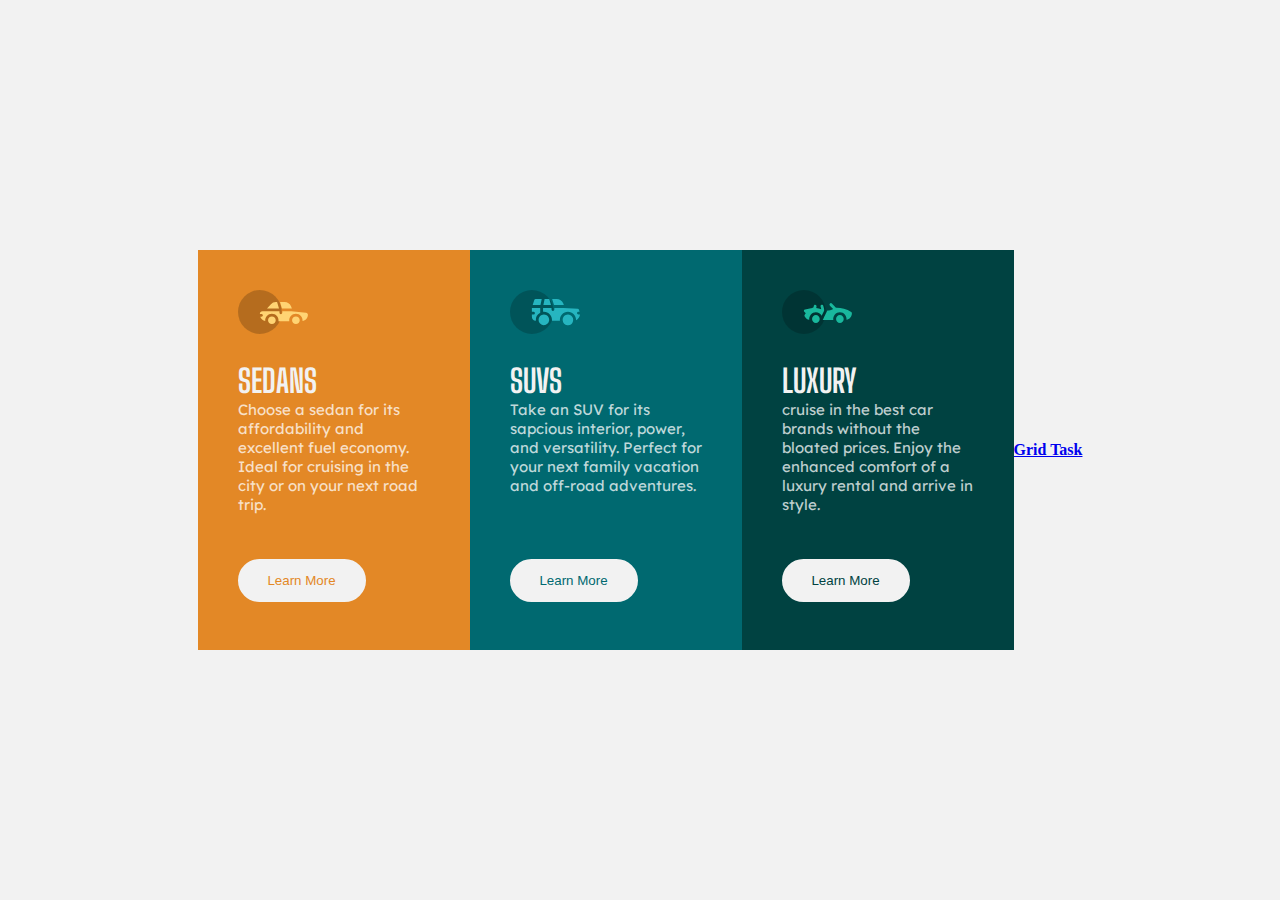
<file: index.html>
<!DOCTYPE html>
<html lang="en">

<head>
    <meta charset="UTF-8">
    <meta http-equiv="X-UA-Compatible" content="IE=edge">
    <meta name="viewport" content="width=device-width, initial-scale=1.0">
    <title>Flexbox</title>
    <link rel="stylesheet" href="style.css">
    <link rel="icon" type="image/png" sizes="32x32" href="/favicon-32x32.png">
</head>

<body>
    <div class="container">
        <div class="items">
            <div class="item first">
                <div class="image">
                    <img src="images/icon-sedans.svg" width="70px">
                </div>
                <div class="content">
                    <h1>SEDANS</h1>
                    <P>Choose a sedan for its affordability and excellent fuel economy. Ideal for cruising in the city
                        or on your next road trip.
                    </P>
                    <button>Learn More</button>
                </div>
            </div>
        <div class="items">
            <div class="item second">
                <div class="image">
                    <img src="./images/icon-suvs.svg" width="70px">
                </div>
                <div class="content">
                    <h1>SUVS</h1>
                    <P>Take an SUV for its sapcious interior, power, and versatility. Perfect for your next family vacation and off-road adventures.
                    </P>
                    <button>Learn More</button>
                </div>
            </div>
        <div class="items">
            <div class="item third">
                <div class="image">
                    <img src="./images//icon-luxury.svg" width="70px">
                </div>
                <div class="content">
                    <h1>LUXURY</h1>
                    <P>cruise in the best car brands without the bloated prices. Enjoy the enhanced comfort of a luxury rental and arrive in style.
                    </P>
                    <button>Learn More</button>
                </div>
        </div>
    </div>
</body>
<footer>
<h4><a href= "grid.html" target= "_blank">Grid Task</a></h4>
</footer>

</html>
</file>
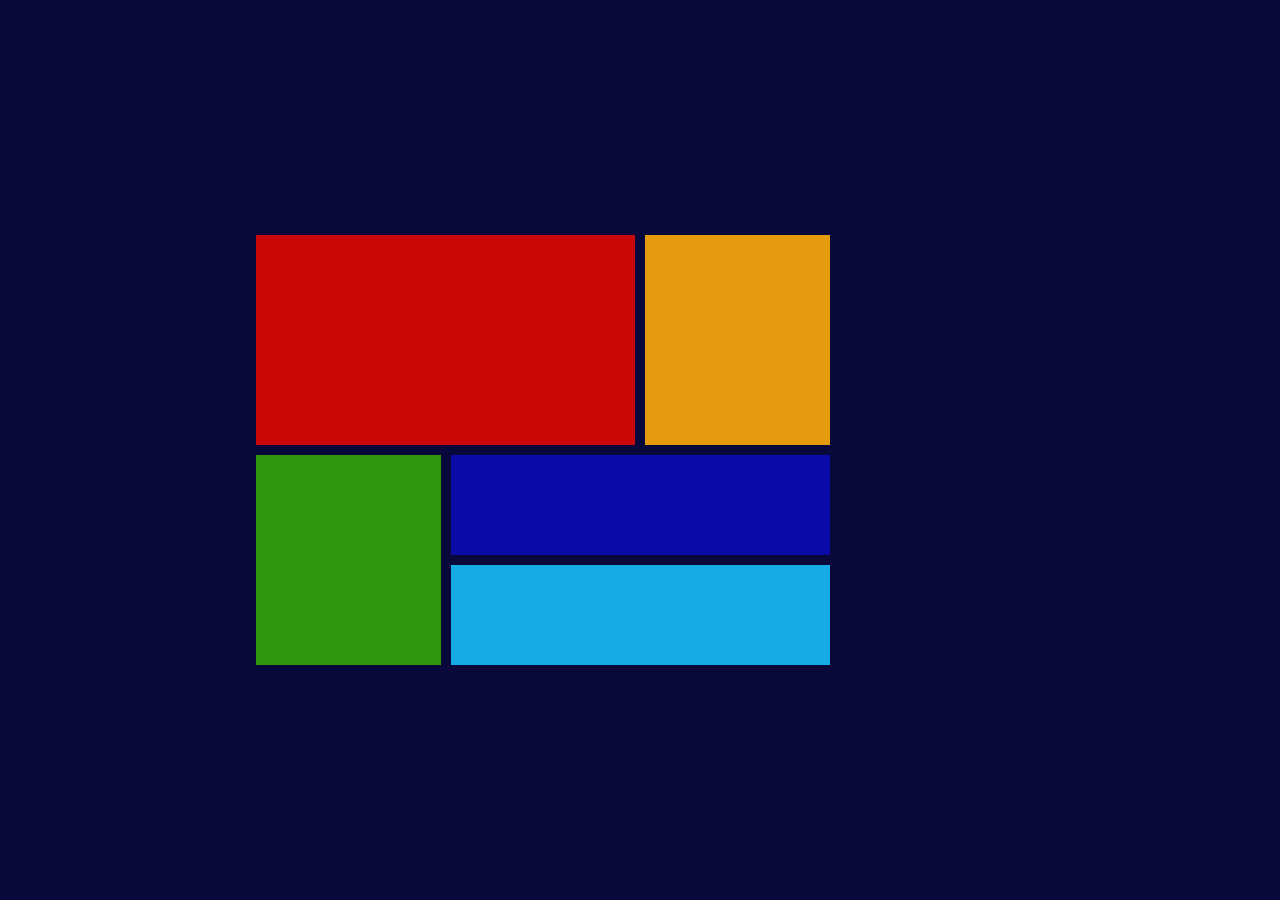
<file: grid.html>
<!DOCTYPE html>
<html lang="en">
  <head>
    <meta charset="UTF-8" />
    <meta http-equiv="X-UA-Compatible" content="IE=edge" />
    <meta name="viewport" content="width=device-width, initial-scale=1.0" />
    <title>Gridlayout</title>
    <link rel="stylesheet" href="grid.css" />
  </head>
  <body>
    <header></header>
    <main>
      <div class="con1"></div>
      <div class="con2"></div>
      <div class="con3"></div>
      <div class="con4"></div>
      <div class="con5"></div>
    </main>

    <footer></footer>
  </body>
</html>
</file>
<file: style.css>
@import url("https://fonts.googleapis.com/css2?family=Lexend+Deca&display=swap");
@import url("https://fonts.googleapis.com/css2?family=Big+Shoulders+Display:wght@700&family=Lexend+Deca&display=swap");
* {
  box-sizing: border-box;
  margin: 0;
  padding: 0;
}

.items {
  background-color: hsl(0, 0%, 95%);
  min-height: 100vh;
  display: flex;
  flex-direction: row;
  align-items: center;
  justify-content: center;
}
.item {
  background-color: hsl(184, 100%, 22%);
  min-height: 25rem;
  max-width: 17rem;
  padding: 2.5rem;
  position: relative;
}
.item .image {
  margin-bottom: 1.5rem;
}
.item h1 {
  color: hsl(0, 0%, 95%);
  font-family: "Big Shoulders Display", cursive;
}
.item p {
  color: hsl(0, 0%, 100%, 0.75);
  font-family: "Lexend Deca", sans-serif;
  font-size: 15px;
  margin-top: 0rem;
  margin-bottom: 6rem;
}
.item button {
  position: absolute;
  background: hsl(0, 0%, 95%);
  border: 2px solid hsl(0, 0%, 95%);
  text-align: center;
  padding: 12px 18px;
  width: 8rem;
  bottom: 0;
  margin-bottom: 3rem;
  border-radius: 30px;
  color: hsl(184, 100%, 22%);
  cursor: pointer;
}
.first {
  background-color: hsl(31, 77%, 52%);
}
.second {
  background-color: hsl(184, 100%, 22%);
}
.third {
  background-color: hsl(179, 100%, 13%);
}

.first button {
  color: hsl(31, 77%, 52%);
}

.second button {
  color: hsl(184, 100%, 22%);
}

.third button {
  color: hsl(179, 100%, 13%);
}
button:hover {
  background-color: transparent;
  color: hsl(0, 0%, 95%);
}
@media screen and (max-width: 550px) {
  .items {
    flex-direction: column;
    padding: 70px 30px;
  }
}
</file>
<file: grid.css>
*{
    margin: 0;
    padding: 0;
}
body{
  background-color: rgb(8, 8, 59);  
  display: grid;
  place-items: center;
  min-height: 100vh;
}
main{
    width: 60%;
    margin: auto;
    display: grid;
    grid-template-columns: repeat(4, 1fr);
    grid-template-rows: 100px 100px 100px 100px;
    gap: 10px;
    grid-template-areas: 
    'a a b'
    'a a b'
    'c d d'
    'c e e'
    ;
}
main div{
    padding: 2em;
    text-align: center;
}
.con1{
    background-color: rgb(201, 7, 7);
    grid-area: a;
    
}
.con2{
    background-color: rgb(230, 154, 13);
    grid-area: b;
}
.con3{
    background-color: rgb(44, 150, 12);
    grid-area: c;
}
.con4{
    background-color: rgb(10, 10, 168);
    grid-area: d;
}
.con5{
    background-color: rgb(23, 171, 230);
    grid-area: e;
}
</file>
